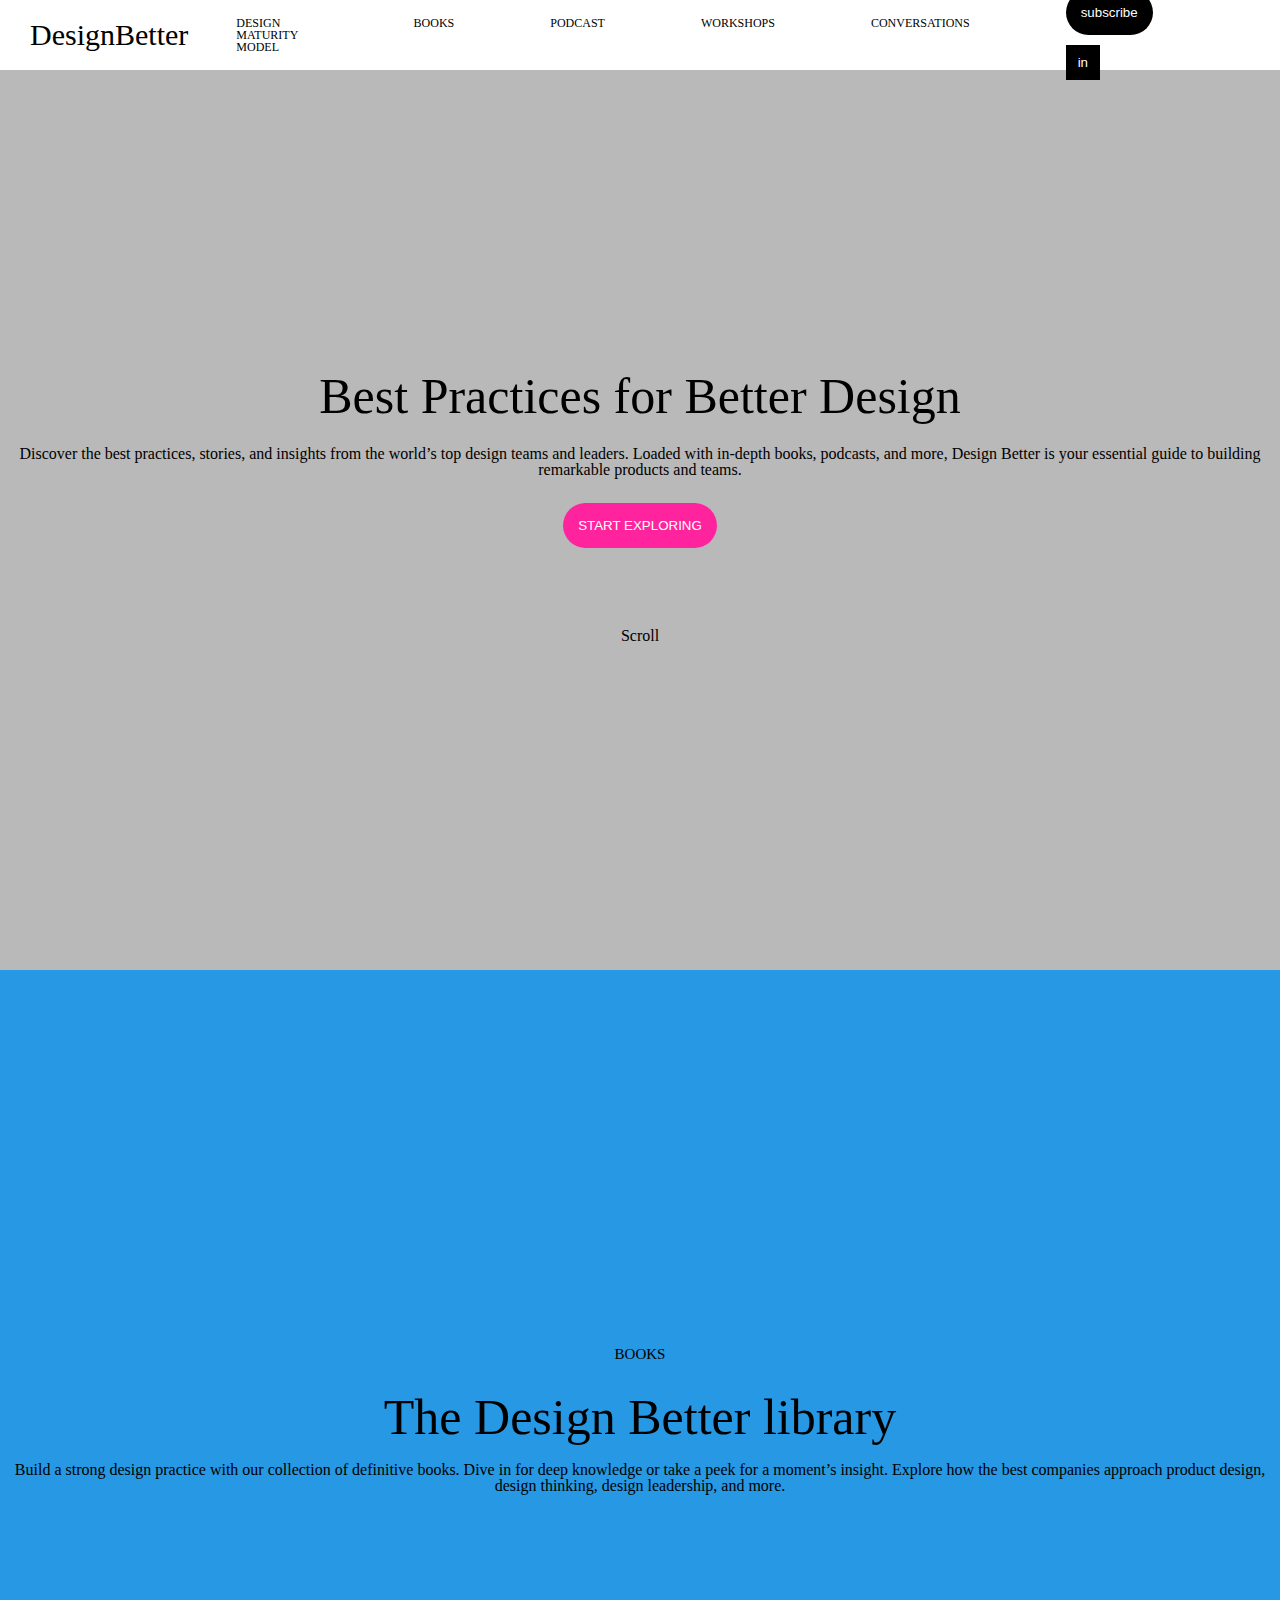
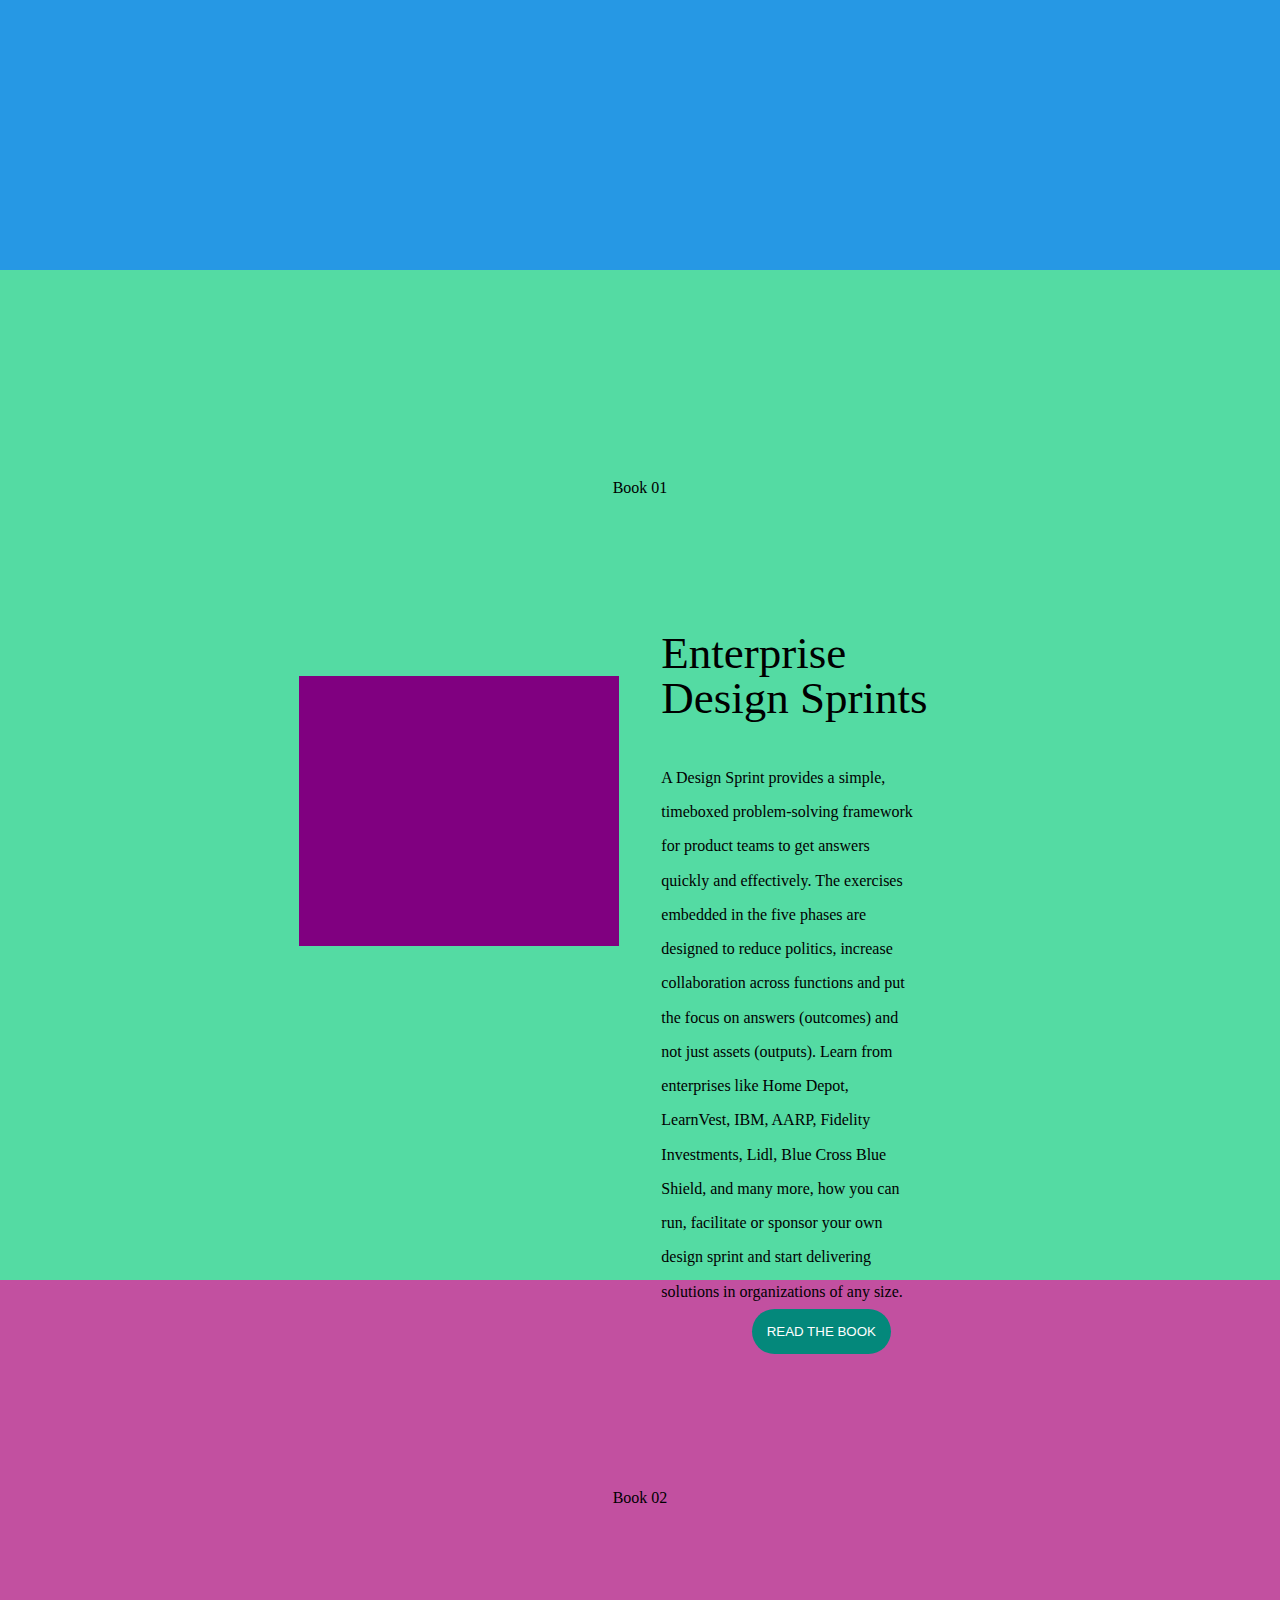
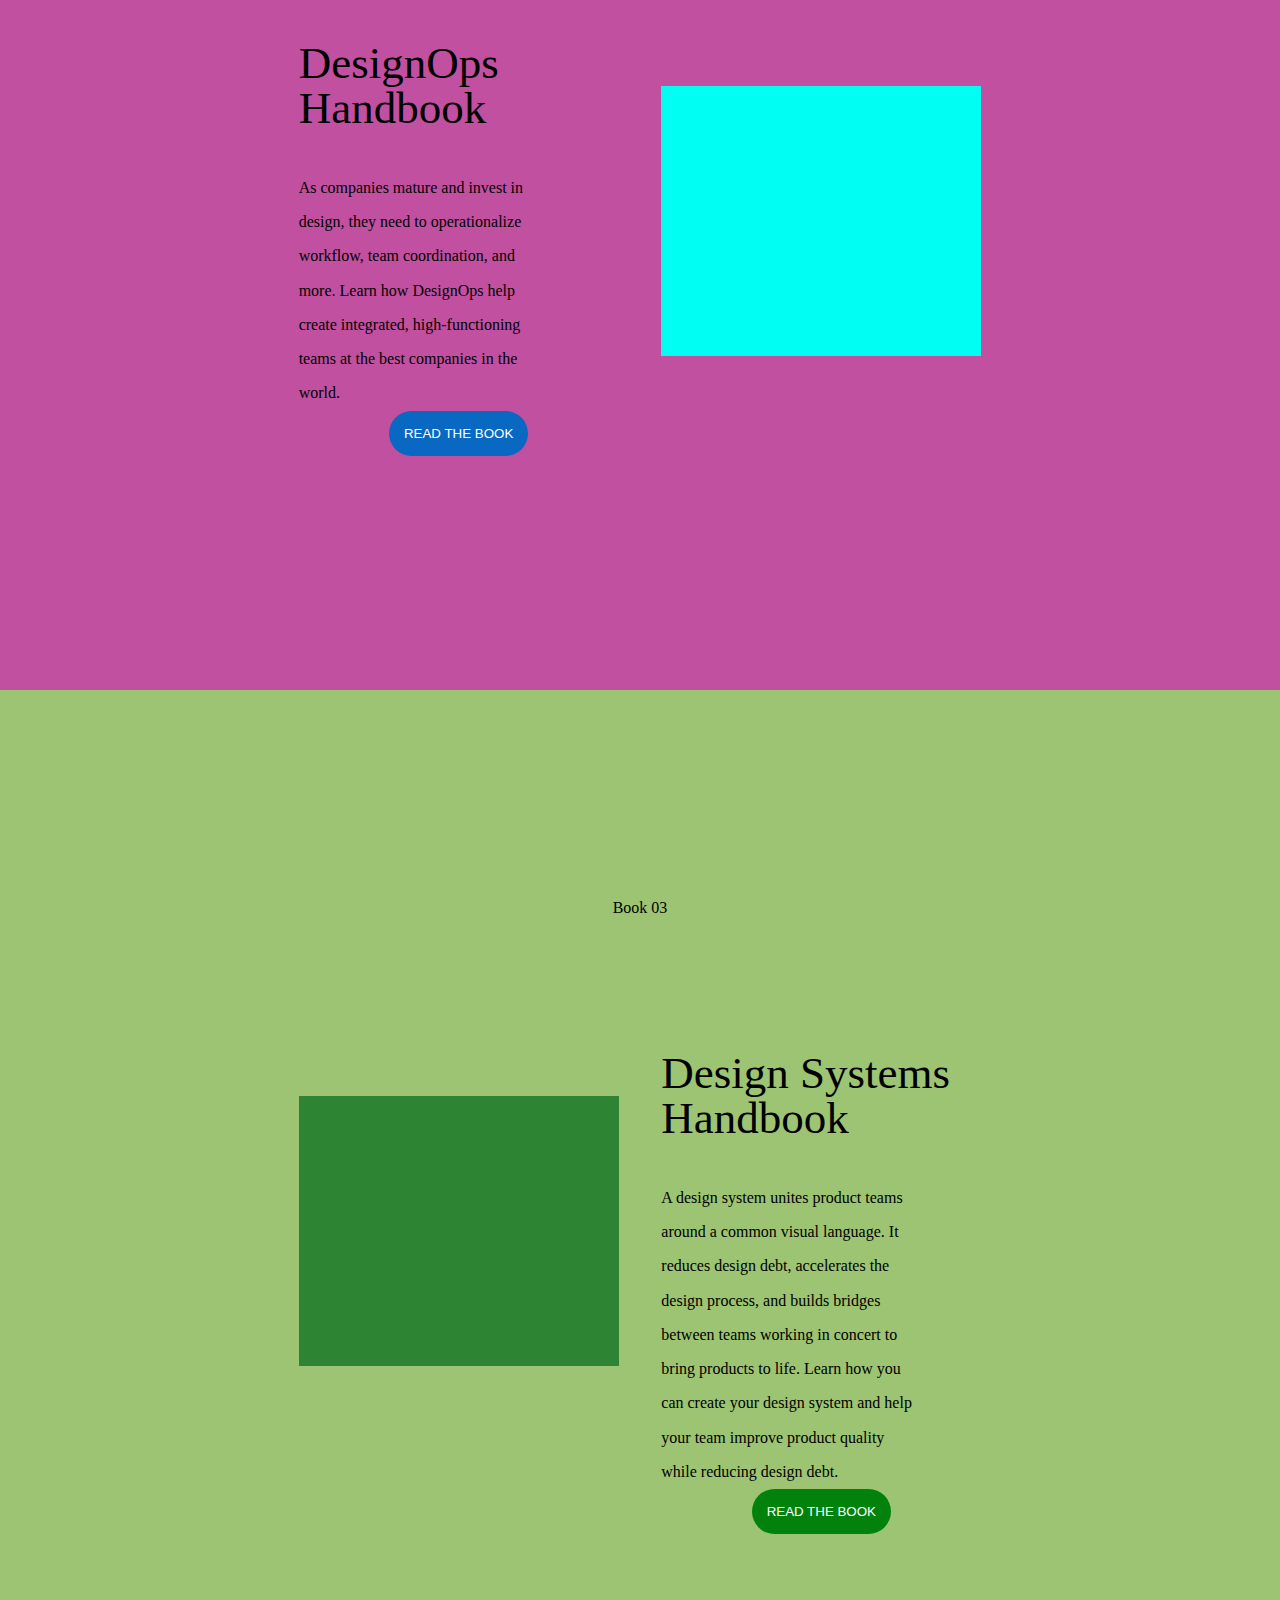
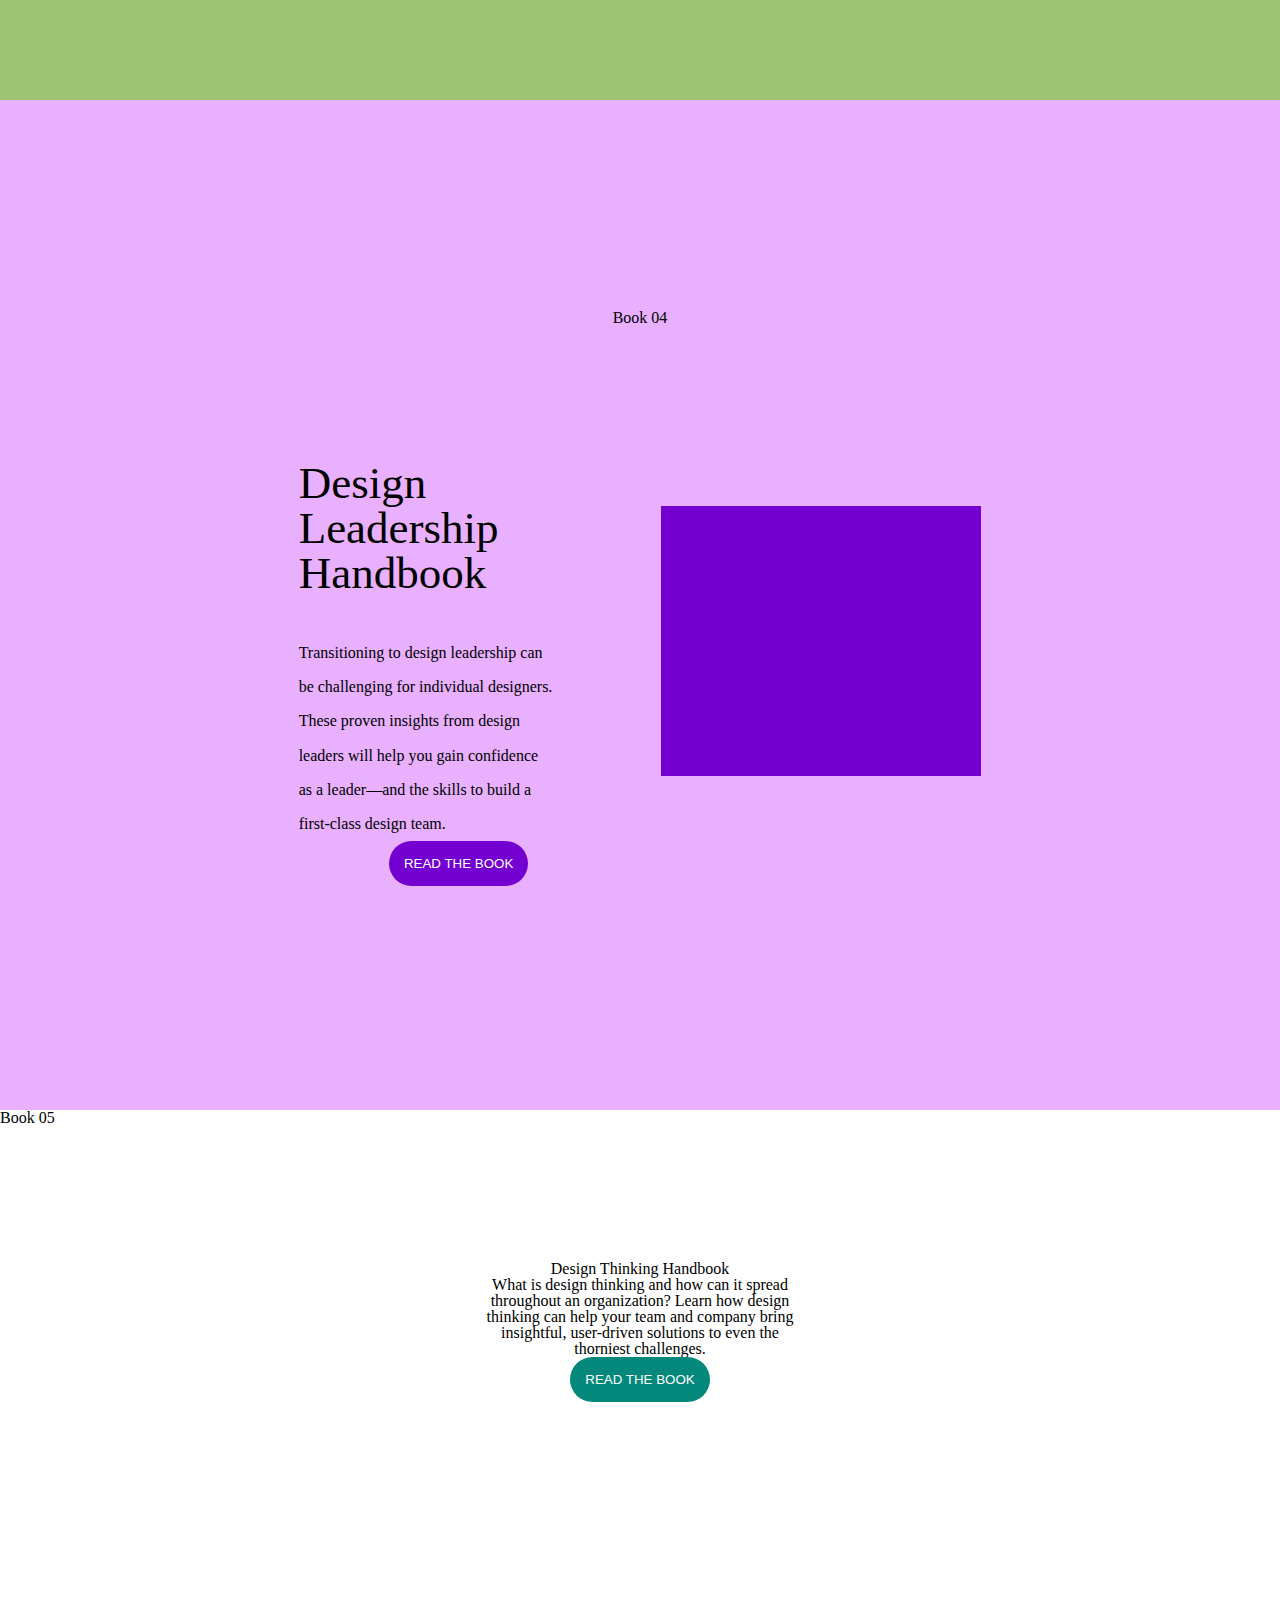
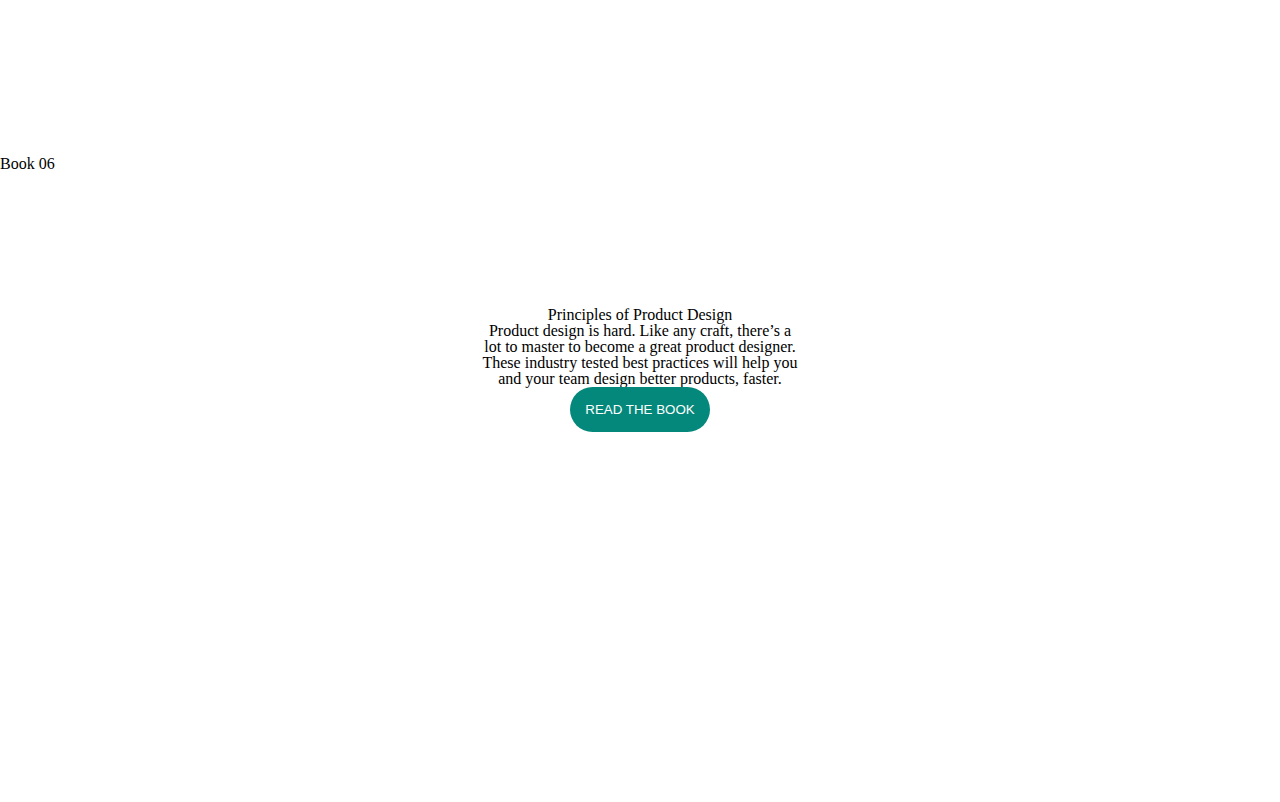
<file: index.html>
<!DOCTYPE html>
<html lang="en">
  <head>
    <meta charset="UTF-8">
    <meta name="viewport" content="width=device-width, initial-scale=1.0">
    <meta http-equiv="X-UA-Compatible" content="ie=edge">
    <title>Design Better</title>
    <link rel='stylesheet' href='./main.css'/>
    <link rel='stylesheet' href='./reset.css'/>
  </head>
  <body>
    <nav class="navbar">
        <span class="company">DesignBetter</span>
        <ul class="nav-links">
            <li class="link"> design maturity model </li>
            <li class="link"> books </li>
            <li class="link"> podcast </li>
            <li class="link"> workshops </li>
            <li class="link"> conversations </li>
        </ul>
        <div class="user-nav">
            <span> <button class='button-1'> subscribe </button></span>
            <span> <button class='button-2'> in </button></span>
        </div>
    </nav>

    <section class='hero'>
      <div class='textBox-1'>
        <h1> Best Practices for Better Design </h1>
          <p> Discover the best practices, stories, and insights from the world’s top design teams and leaders. Loaded with in-depth books, podcasts, and more, Design Better is your essential guide to building remarkable products and teams. </p>
          <div>
            <button onclick'start' class='button button-3'> start exploring </button>
          </div>
          <div>
            <p> Scroll </p>
          </div>
      </div>
    </section>

    <section class='book-library'>
      <div>
        <h6> books </h6>
        <h1>The Design Better library</h1>
        <p> Build a strong design practice with our collection of definitive books. Dive in for deep knowledge or take a peek for a moment’s insight. Explore how the best companies approach product design, design thinking, design leadership, and more. </p>
      </div>
    </section>

    <section class='marathon'>
      <header class='book-tag'>Book 01</header>
        <div class='middle-aligner'>
          <div class='flexible-middles'>
            <div class='paragraphs'>
              <h1> enterprise design sprints </h1>
                <div>
                  <p> A Design Sprint provides a simple, timeboxed problem-solving framework for product teams to get answers quickly and effectively. The exercises embedded in the five phases are designed to reduce politics, increase collaboration across functions and put the focus on answers (outcomes) and not just assets (outputs).  Learn from enterprises like Home Depot, LearnVest, IBM, AARP, Fidelity Investments, Lidl, Blue Cross Blue Shield, and many more, how you can run, facilitate or sponsor your own design sprint and start delivering solutions in organizations of any size. </p>
                  <div><button class='button button-4'> read the book </button></div>
                </div>
            </div>
            <div class='pictures'></div>
          </div>
        </div>
    </section>

    <section class='spaceship'>
        <header class='book-tag'>Book 02</header>
          <div class='middle-aligner'>
            <div class='flexible-middles'>
              <div class='paragraphs'>
                <h1> DesignOps Handbook </h1>
                  <div>
                    <p> As companies mature and invest in design, they need to operationalize workflow, team coordination, and more. Learn how DesignOps help create integrated, high-functioning teams at the best companies in the world. </p>
                    <div><button class='button button-4'> read the book </button></div>
                  </div>
              </div>
              <div class='pictures'></div>
            </div>
          </div>
      </section>

      <section class='city'>
          <header class='book-tag'>Book 03</header>
            <div class='middle-aligner'>
              <div class='flexible-middles'>
                <div class='paragraphs'>
                  <h1> Design Systems Handbook </h1>
                    <div>
                      <p> A design system unites product teams around a common visual language. It reduces design debt, accelerates the design process, and builds bridges between teams working in concert to bring products to life. Learn how you can create your design system and help your team improve product quality while reducing design debt. </p>
                      <div><button class='button button-4'> read the book </button></div>
                    </div>
                </div>
                <div class='pictures'></div>
              </div>
            </div>
        </section>

        <section class='superhero'>
            <header class='book-tag'>Book 04</header>
              <div class='middle-aligner'>
                <div class='flexible-middles'>
                  <div class='paragraphs'>
                    <h1> Design Leadership Handbook </h1>
                      <div>
                        <p> Transitioning to design leadership can be challenging for individual designers. These proven insights from design leaders will help you gain confidence as a leader—and the skills to build a first-class design team. </p>
                        <div><button class='button button-4'> read the book </button></div>
                      </div>
                  </div>
                  <div class='pictures'></div>
                </div>
              </div>
          </section>

          <section class='moon'>
              <header class='book-tag'>Book 05</header>
                <div class='middle-aligner'>
                  <div class='flexible-middles'>
                    <div class='paragraphs'>
                      <h1> Design Thinking Handbook </h1>
                        <div>
                          <p> What is design thinking and how can it spread throughout an organization? Learn how design thinking can help your team and company bring insightful, user-driven solutions to even the thorniest challenges. </p>
                          <div><button class='button button-4'> read the book </button></div>
                        </div>
                    </div>
                    <div class='pictures'></div>
                  </div>
                </div>
            </section>

            <section class='industry'>
                <header class='book-tag'>Book 06</header>
                  <div class='middle-aligner'>
                    <div class='flexible-middles'>
                      <div class='paragraphs'>
                        <h1> Principles of Product Design </h1>
                          <div>
                            <p> Product design is hard. Like any craft, there’s a lot to master to become a great product designer. These industry tested best practices will help you and your team design better products, faster. </p>
                            <div><button class='button button-4'> read the book </button></div>
                          </div>
                      </div>
                      <div class='pictures'></div>
                    </div>
                  </div>
              </section>
  </body>
</html>
</file>
<file: main.css>
body {
  margin: 0 1em;
  font-family: sans-serif;
}

.navbar {
  height: 70px;
  display: flex;
  justify-content: space-between;
  align-items: center;
  font-size: 12px;
}

.company {
  font-family: serif;
  font-size: 30px;
  margin-left: 30px;
}

.nav-links {
  margin: 0;
  padding: 0;
  list-style: none;
  display: flex;
  justify-content: space-evenly;
  text-transform: uppercase;
}

.link, .user-nav {
  margin: 0 4em;
}

.user-nav {
  text-transform: uppercase;
  margin-right: 100px;
}

.button-1 {
  border-radius: 35px;
  margin-bottom: 10px;
  padding: 15px;
  color: white;
  background: rgb(0, 0, 0);
  border: none;
}

.button-2 {
  color: white;
  background: black;
  padding: 10px;
  padding-right: 12px;
  padding-left: 12px;
  border: none;
}

.hero {
  display: flex;
  list-style: none;
  justify-content: space-around;
  text-align: center;
  align-items: center;
  height: 100vh;
  background: rgb(185, 185, 185);
}

.hero h1 {
  font-size: 50px;
  padding-bottom: 25px;
}

.hero p{
  padding-bottom: 25px;

}

.button {
  border-radius: 35px;
  margin-bottom: 80px;
  padding: 15px;
  text-transform: uppercase;
  border: none;
}

.hero button{
  color: white;
  background: rgb(255, 36, 157)
}

.book-library {
  display: flex;
  align-content: center;
  list-style: none;
  justify-content: space-around;
  text-align: center;
  align-items: center;
  height: 100vh;
  background: rgb(38, 152, 228);
}

.book-library h6 {
  font-size: 15px;
  text-transform: uppercase;
  margin-bottom: 30px;
}

.book-library h1 {
  font-size: 50px;
  margin-bottom: 20px;
}

.marathon {
  text-align: center;
  height: 100vh;
  padding-top: 110px;
  background: rgb(84, 219, 163);
}

.marathon header {
  margin-top: 100px;
  padding-bottom: 50 px;
}

.marathon h1 {
  font-size: 45px;
  text-transform: capitalize;
  padding-bottom: 40px;
  text-align: left;
}

.marathon p {
  width: 20vw;
  line-height: 2.14;
  text-align: left;
}


.middle-aligner {
  height: 70vh;
  Width: 100vw;
  display: flex;
  align-content: center;
  justify-content: center;
  align-items: center;
  text-align: center;
}

.marathon .flexible-middles {
  height: 85vh;
  width: 60vw;
  display: flex;
  align-content: center;
  list-style: none;
  justify-content: space-evenly;
  text-align: center;
  align-items: center;
  flex-direction: row-reverse
}

.paragraphs {
  height: 40vh;
  width: 25vw;
}

.marathon .pictures {
  height: 30vh;
  width: 25vw;
  background: purple;
}

.button-4 {
  color: white;
  background: rgb(4, 136, 123);
}

.spaceship {
  text-align: center;
  height: 100vh;
  padding-top: 110px;
  background: rgb(194, 80, 160);
}

.spaceship header {
  margin-top: 100px;
  padding-bottom: 50 px;
}

.spaceship h1 {
  font-size: 45px;
  text-transform: capitalize;
  padding-bottom: 40px;
  text-align: left;
}

.spaceship p {
  width: 20vw;
  line-height: 2.14;
  text-align: left;
}

.spaceship .pictures {
  height: 30vh;
  width: 25vw;
  background: rgb(0, 255, 242);
}

.spaceship .flexible-middles {
  height: 85vh;
  width: 60vw;
  display: flex;
  align-content: center;
  list-style: none;
  justify-content: space-evenly;
  text-align: center;
  align-items: center;
  flex-direction: row;
}

.spaceship .button-4 {
  color: white;
  background: rgb(8, 104, 194);
}

.city {
  text-align: center;
  height: 100vh;
  padding-top: 110px;
  background: rgb(157, 196, 114);
}

.city header {
  margin-top: 100px;
  padding-bottom: 50 px;
}

.city h1 {
  font-size: 45px;
  text-transform: capitalize;
  padding-bottom: 40px;
  text-align: left;
}

.city p {
  width: 20vw;
  line-height: 2.14;
  text-align: left;
}

.city .pictures {
  height: 30vh;
  width: 25vw;
  background: rgb(45, 133, 52);
}

.city .flexible-middles {
  height: 85vh;
  width: 60vw;
  display: flex;
  align-content: center;
  list-style: none;
  justify-content: space-evenly;
  text-align: center;
  align-items: center;
  flex-direction: row-reverse;
}

.city .button-4 {
  color: white;
  background: rgb(2, 129, 13);
}

.superhero {
  text-align: center;
  height: 100vh;
  padding-top: 110px;
  background: rgba(206, 89, 252, 0.479);
}

.superhero header {
  margin-top: 100px;
  padding-bottom: 50 px;
}

.superhero h1 {
  font-size: 45px;
  text-transform: capitalize;
  padding-bottom: 40px;
  text-align: left;
}

.superhero p {
  width: 20vw;
  line-height: 2.14;
  text-align: left;
}

.superhero .pictures {
  height: 30vh;
  width: 25vw;
  background: rgb(115, 0, 209);
}

.superhero .flexible-middles {
  height: 85vh;
  width: 60vw;
  display: flex;
  align-content: center;
  list-style: none;
  justify-content: space-evenly;
  text-align: center;
  align-items: center;
  flex-direction: row;
}

.superhero .button-4 {
  color: rgb(255, 255, 255);
  background: rgb(115, 0, 209);
}
</file>
